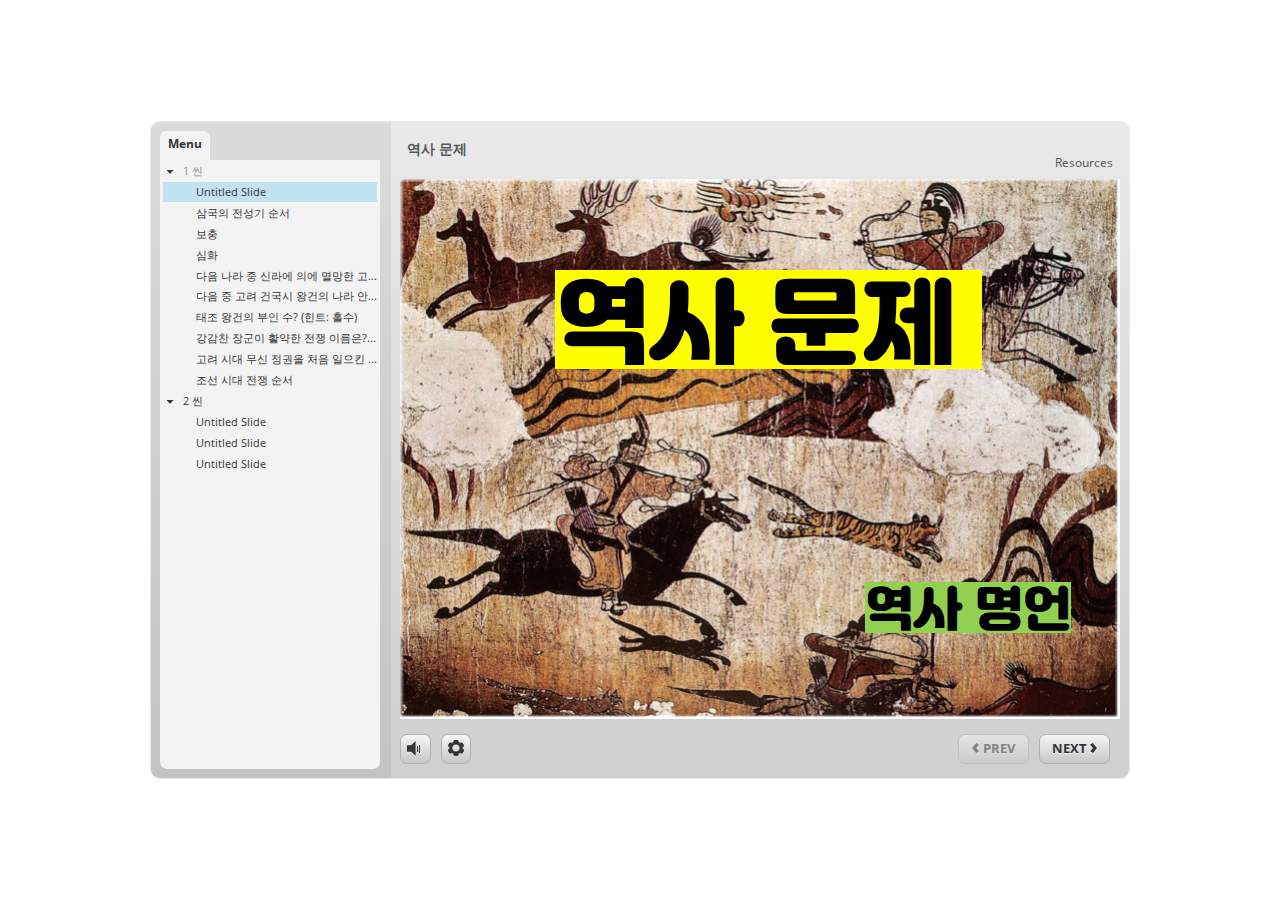
<file: index.html>
﻿<!doctype html>
<html lang="en-US">
<head>
  <meta charset="utf-8">
  <!-- Created using Storyline 3 - http://www.articulate.com  -->
  <!-- version: 3.20.30234.0 -->
  <title>&#50669;&#49324; &#47928;&#51228;</title>
  <meta http-equiv="x-ua-compatible" content="IE=edge"/>
  <meta name="viewport" content="width=device-width,initial-scale=1,user-scalable=no,shrink-to-fit=no,minimal-ui"/>
  <meta name="apple-mobile-web-app-capable" content="yes"/>
  <style>
    html, body { height: 100%; padding: 0; margin: 0 }
    #app { height: 100%; width: 100%; }
  </style>

  <script>
    window.DS = {};
    window.globals = {
      DATA_PATH_BASE: '',
      HAS_FRAME: true,
      HAS_SLIDE: true,

      lmsPresent: false,
      tinCanPresent: false,
      cmi5Present: false,
      aoSupport: false,
      scale: 'noscale',
      captureRc: false,
      browserSize: 'optimal',
      bgColor: '#FFFFFF',
      features: '',
      themeName: 'classic',
      preloaderColor: '#FFFFFF',
      suppressAnalytics: false,
      productChannel: 'perpetual',
      publishSource: 'storyline',
      aid: '',
      cid: 'c5646fb9-6670-4f74-befe-88870468a216',
      playerVersion: '3.20.30234.0',
      publishTimestamp: '2024-10-12T06:05:43.0667547Z',
      maxIosVideoElements: 10,
      connectionSettings: { },

      
      parseParams: function(qs) {
        if (window.globals.parsedParams != null) {
          return window.globals.parsedParams;
        }
        qs = (qs || window.location.search.substr(1)).split('+').join(' ');
        var params = {},
            tokens,
            re = /[?&]?([^=]+)=([^&]*)/g;

        while (tokens = re.exec(qs)) {
          params[decodeURIComponent(tokens[1]).trim()] =
            decodeURIComponent(tokens[2]).trim();
        }
        window.globals.parsedParams = params;
        return params;
      }

    };
  </script>
  <script>
    var isIe11 = ('ActiveXObject' in window || window.MSBlobBuilder != null)
      && window.msCrypto != null && !window.ActiveXObject;
    if (isIe11) {
      window.globals.unsupportedBrowser = true;
      document.write(atob('[base64]'));
    }
  </script>
  
  <script>window.THREE = { };</script>
  
</head>
<body style="background: #FFFFFF" class="cs-HTML theme-classic">
  <!-- 360 -->
  <script>!function(){var e,i=/iPhone/i,o=/iPod/i,n=/iPad/i,t=/\biOS-universal(?:.+)Mac\b/i,r=/\bAndroid(?:.+)Mobile\b/i,a=/Android/i,d=/(?:SD4930UR|\bSilk(?:.+)Mobile\b)/i,p=/Silk/i,l=/Windows Phone/i,u=/\bWindows(?:.+)ARM\b/i,b=/BlackBerry/i,s=/BB10/i,c=/Opera Mini/i,f=/\b(CriOS|Chrome)(?:.+)Mobile/i,h=/Mobile(?:.+)Firefox\b/i,v=function(e){return void 0!==e&&"MacIntel"===e.platform&&"number"==typeof e.maxTouchPoints&&e.maxTouchPoints>1&&"undefined"==typeof MSStream};e=function(e){var m={userAgent:"",platform:"",maxTouchPoints:0};e||"undefined"==typeof navigator?"string"==typeof e?m.userAgent=e:e&&e.userAgent&&(m={userAgent:e.userAgent,platform:e.platform,maxTouchPoints:e.maxTouchPoints||0}):m={userAgent:navigator.userAgent,platform:navigator.platform,maxTouchPoints:navigator.maxTouchPoints||0};var g=m.userAgent,y=g.split("[FBAN");void 0!==y[1]&&(g=y[0]),void 0!==(y=g.split("Twitter"))[1]&&(g=y[0]);var A=function(e){return function(i){return i.test(e)}}(g),w={apple:{phone:A(i)&&!A(l),ipod:A(o),tablet:!A(i)&&(A(n)||v(m))&&!A(l),universal:A(t),device:(A(i)||A(o)||A(n)||A(t)||v(m))&&!A(l)},amazon:{phone:A(d),tablet:!A(d)&&A(p),device:A(d)||A(p)},android:{phone:!A(l)&&A(d)||!A(l)&&A(r),tablet:!A(l)&&!A(d)&&!A(r)&&(A(p)||A(a)),device:!A(l)&&(A(d)||A(p)||A(r)||A(a))||A(/\bokhttp\b/i)},windows:{phone:A(l),tablet:A(u),device:A(l)||A(u)},other:{blackberry:A(b),blackberry10:A(s),opera:A(c),firefox:A(h),chrome:A(f),device:A(b)||A(s)||A(c)||A(h)||A(f)},any:!1,phone:!1,tablet:!1};return w.any=w.apple.device||w.android.device||w.windows.device||w.other.device,w.phone=w.apple.phone||w.android.phone||w.windows.phone,w.tablet=w.apple.tablet||w.android.tablet||w.windows.tablet,w}(),"object"==typeof exports&&"undefined"!=typeof module?module.exports=e:"function"==typeof define&&define.amd?define((function(){return e})):this.isMobile=e}();
    window.isMobile.apple.tablet = window.isMobile.apple.tablet ||
      (navigator.platform === 'MacIntel' && navigator.maxTouchPoints > 1);
    window.isMobile.apple.device = window.isMobile.apple.device || window.isMobile.apple.tablet;
    window.isMobile.tablet = window.isMobile.tablet || window.isMobile.apple.tablet;
    window.isMobile.any = window.isMobile.any || window.isMobile.apple.tablet;
  </script>

  <div id="focus-sink" tabindex="-1"></div>

  <div id="preso"></div>
  <script>
    (function() {

      var classTypes = [ 'desktop', 'mobile', 'phone', 'tablet' ];

      var addDeviceClasses = function(prefix, testObj) {
        var curr, i;
        for (i = 0; i < classTypes.length; i++) {
          curr = classTypes[i];
          if (testObj[curr]) {
            document.body.classList.add(prefix + curr);
          }
        }
      };

      var params = window.globals.parseParams(),
          isDevicePreview = params.devicepreview === '1',
          isPhoneOverride = params.deviceType === 'phone' || (isDevicePreview && params.phone == '1'),
          isTabletOverride = (params.deviceType === 'tablet' || isDevicePreview) && !isPhoneOverride,
          isMobileOverride = isPhoneOverride || isTabletOverride;

      var deviceView = {
        desktop: !window.isMobile.any && !isMobileOverride,
        mobile: window.isMobile.any || isMobileOverride,
        phone: isPhoneOverride || (window.isMobile.phone && !isTabletOverride),
        tablet: isTabletOverride || window.isMobile.tablet
      };

      window.globals.deviceView = deviceView;
      window.isMobile.desktop = !window.isMobile.any;
      window.isMobile.mobile = window.isMobile.any;

      addDeviceClasses('view-', deviceView);

    })();
  </script>
  
  <script src='story_content/user.js' type=text/javascript></script>
  <div class="slide-loader"></div>

  <script>
    if (window.globals.deviceView.isMobile) { var doc = document, loader = doc.body.querySelector('.slide-loader'); [ 1, 2, 3 ].forEach(function(n) { var d = doc.createElement('div'); d.style.backgroundColor = window.globals.preloaderColor; d.classList.add('mobile-loader-dot'); d.classList.add('dot' + n); loader.appendChild(d); }); }
  </script>

  <div class="mobile-load-title-overlay" style="display: none">
    <div class="mobile-load-title">&#50669;&#49324; &#47928;&#51228;</div>
  </div>

  <div class="mobile-chrome-warning"></div>

  
<style>
  .warn-connection-dialog {
    display: none;
    background: transparent;
    pointer-events: none;
    position: fixed;
    left: 0;
    top: 0;
    width: 100%;
    height: 100%;
    z-index: 999;
  }

  .warn-connection-content {
    border-radius: 4px;
    background: white;
    border: 1px solid #E7E7E7;
    color: #333333;
    box-shadow: 0 2px 4px rgba(0, 0, 0, 0.25);
    transition: all 150ms ease-out;
    position: absolute;
    white-space: nowrap;
  }

  .view-phone.is-landscape .warn-connection-content {
    left: 23px;
    bottom: 23px;
  }

  .view-tablet.is-landscape .warn-connection-content {
    left: 50%;
    top: 20px;
    transform: translateX(-50%);
  }

  .is-portrait .warn-connection-content {
    transform: translate(-50%, calc(-100% - 15px));
  }

  .warn-connection-content p {
    display: inline-block;
    margin: 0 8px 0 0;
    line-height: 33px;
    font-size: 11px;
  }

  .warn-connection-content svg {
    position: relative;
    vertical-align: middle;
    margin: 0 2px 2px 8px;
  }

  .view-desktop .warn-connection-content {
    left: 1.5em;
    bottom: 1.5em;
  }

  .view-desktop .warn-connection-content p {
    font-size: 1.1em;
  }

  .is-offline .warn-connection-dialog {
    display: block;
  }

  .is-offline .cs-panel * {
    pointer-events: none !important;
  }

  .is-offline .cs-panel {
    pointer-events: all !important;
  }

  .is-offline #nav-controls * {
    pointer-events: none !important;
  }

  .is-offline #nav-controls {
    pointer-events: all !important;
  }
</style>

<div class="warn-connection-dialog">
  <div class="warn-connection-content">
    <svg width="17" height="15" viewBox="0 0 17 15" xmlns="http://www.w3.org/2000/svg">
      <path fill="#8F0000" stroke="white" d="M16.07,12.98 L15.88,12.23 L9.51,1.21 C8.97,0.26,7.6,0.26,7.06,1.21 L0.69,12.23 C0.15,13.16,0.81,14.36,1.91,14.36 H14.65 C15.47,14.36,16.05,13.7,16.07,12.98 Z"/>
      <path fill="white" stroke="white" d="M8.58,5.5 C8.35,5.28,8.5,5.35,8.21,5.32 C8.09,5.35,7.97,5.49,7.96,5.67 C7.97,5.79,7.98,5.92,7.98,6.04 L7.98,6.04 C7.99,6.17,8,6.31,8.01,6.43 L8.01,6.44 C8.03,6.92,8.06,7.41,8.09,7.9 L8.09,7.9 C8.12,8.39,8.14,8.88,8.17,9.37 C8.17,9.39,8.18,9.42,8.2,9.44 C8.23,9.46,8.25,9.47,8.28,9.47 C8.31,9.47,8.34,9.46,8.35,9.44 C8.37,9.43,8.38,9.4,8.39,9.35 L8.39,9.34 C8.39,9.24,8.4,9.15,8.4,9.05 L8.4,9.05 C8.41,8.96,8.41,8.86,8.42,8.75 C8.43,8.44,8.45,8.12,8.47,7.81 L8.47,7.81 C8.49,7.49,8.51,7.18,8.53,6.87 C8.55,6.46,8.56,6.05,8.59,5.64 L8.6,5.62 C8.6,5.57,8.59,5.53,8.58,5.5 L8.21,5.32 Z"/>
      <circle fill="white" stroke="white" cx="8.3" cy="11.35" r="0.3"/>
    </svg>
    <p>You are offline. Trying to reconnect...</p>
  </div>
</div>

<script>
  (function() {
    window.DS.connection = {
      warningShown: false,
      assets: {},
      loadingAssetGroup: false,
      retryDelay: 500
    };

    // @TODO this is POC code and can be cleaned up a bit more if we move forward
    // with the feature



    // The `window.globals.features` variable must be set in `webpack.dev.config` when testing locally - it is not enough
    // to have it in the data - but it must be set there as well.
    var useConnectionMessages = window.AbortController != null &&
      window.location.protocol != 'file:' &&
      window.globals.features.indexOf('ConnectionMessages') != -1;

    window.DS.connection.useConnectionMessages = useConnectionMessages

    var assetCount = 0;
    var checkLoadedId;
    var connectionSettings = window.globals.connectionSettings;

    if (useConnectionMessages && connectionSettings != null) {
      var contentEl = document.querySelector('.warn-connection-content');
      var messageEl = contentEl.querySelector('p')

      if (connectionSettings.useDarkTheme) {
        contentEl.style.borderColor = '#BABBBA';
        contentEl.style.backgroundColor = '#282828';
        contentEl.style.color = '#FFFFFF';
      }

      if (connectionSettings.message != null) {
        messageEl.textContent = window.decodeURIComponent(connectionSettings.message);
      }
    }

    function checkAssetsReady() {
      for (var i in DS.connection.assets) {
        if (!DS.connection.assets[i].success) {
          return false;
        }
      }
      return true;
    }

    function stopAssetGroup() {
      if (!useConnectionMessages) { return; }

      assetCount = 0;

      DS.connection.oldAssetGroup = DS.connection.assets;
      DS.connection.assets = {};
      DS.connection.loadingAssetGroup = false;
      clearInterval(checkLoadedId);
    }

    function startAssetGroup() {
      if (!useConnectionMessages) { return; }
      var ticks = 0;
      clearInterval(checkLoadedId);
      checkLoadedId = setInterval(function() {
        var loaded = 0;
        if (assetCount === 0 && loaded === 0) {
          clearInterval(checkLoadedId);
          return;
        }

        for (var i in DS.connection.assets) {
          if (DS.connection.assets[i].success) {
            loaded++;
          }
        }

        if (assetCount === loaded && checkAssetsReady()) {
          for (var i in DS.connection.assets) {
            if (DS.connection.assets[i].action) {
              DS.connection.assets[i].action();
            }
          }
          hideWarning();
          stopAssetGroup();
        }
      }, 100)
    }

    function requiredAsset(url, action, retry, type) {
      if (!useConnectionMessages) { return; }
      if (DS.connection.assets[url]) { return; }

      DS.connection.assets[url] = {
        success: false, action: action, retry: retry, type: type
      };
      assetCount = Object.keys(DS.connection.assets).length;
      if (!DS.connection.loadingAssetGroup) {
        startAssetGroup();
      }
      DS.connection.loadingAssetGroup = true;
    }

    function assetLoaded(url) {
      if (!useConnectionMessages) { return; }
      if (DS.connection.assets[url]) {
        DS.connection.assets[url].success = true;
      }
    }

    function assetFailed(url) {
      if (!useConnectionMessages) { return; }
      if (!DS.connection.assets[url]) {
        if (/\.js$/.test(url)) {
          setTimeout(function() {
            if (DS.connection.lastSlideLoaded != null) {
              DS.connection.lastSlideLoaded();
            }
          }, DS.connection.retryDelay);
        }
        return;
      }
      if (!DS.connection.warningShown) { showWarning(); }
      if (DS.connection.assets[url].retry) {
        setTimeout(function() {
          if (!DS.connection.assets[url].success) {
            DS.connection.assets[url].retry()
          }
        }, DS.connection.retryDelay);
      }
    }

    function hideWarning() {
      document.body.classList.remove('is-offline');
      DS.connection.warningShown = false;
    }
    DS.connection.hideWarning = hideWarning

    function showWarning(btn) {
      document.body.classList.add('is-offline')
      DS.connection.warningShown = true;
      updateWarningPosition();
    }

    function updateWarningPosition() {
      if (!DS.connection.warningShown) {
        return;
      }

      var isPortrait = document.body.classList.contains('is-portrait');
      var warningEl = document.querySelector('.warn-connection-content');

      if (isPortrait) {
        var slide = document.querySelector('.primary-slide');
        var slideRect = slide.getBoundingClientRect();

        warningEl.style.top = `${slideRect.top}px`
        warningEl.style.left = `${slideRect.left + slideRect.width / 2}px`
      } else {
        warningEl.style.top = null;
        warningEl.style.left = null;
      }

      window.requestAnimationFrame(updateWarningPosition);
    }

    // these will all be noops if the feature flag isn't set in
    // the data and `window.globals.features`
    DS.connection.requiredAsset = requiredAsset;
    DS.connection.assetLoaded = assetLoaded;
    DS.connection.assetFailed = assetFailed;
    DS.connection.stopAssetGroup = stopAssetGroup;
    DS.connection.startAssetGroup = startAssetGroup;
  })();
</script>


  <script>
    
    if (window.autoSpider && window.vInterfaceObject) {
      document.querySelector('.mobile-load-title-overlay').style.display = 'none';
    }
  </script>

  

  <link rel="stylesheet" href="html5/data/css/output.min.css" data-noprefix/>
</body>
<script src="html5/lib/scripts/bootstrapper.min.js"></script>
</html>
</file>
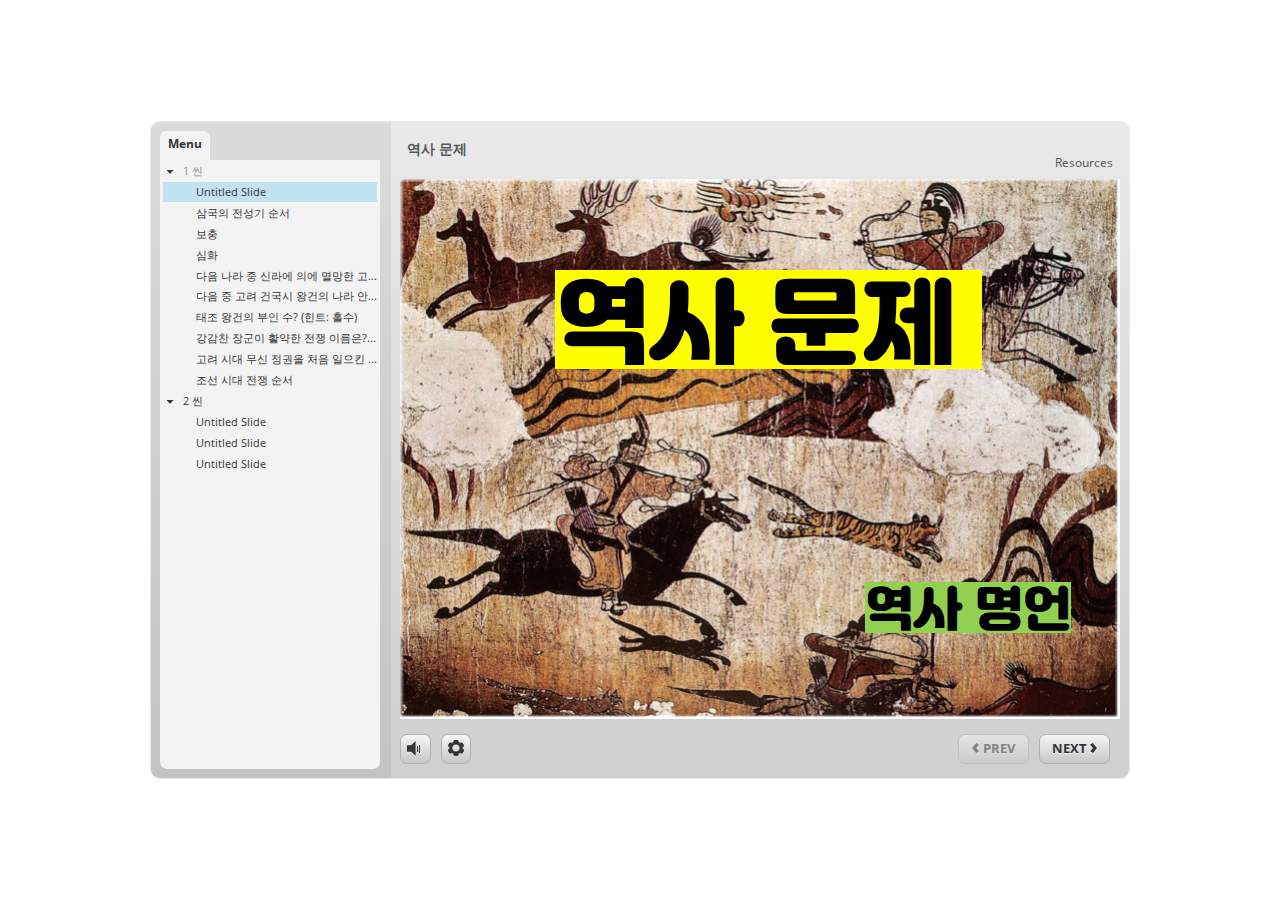
<file: story.html>
﻿<!doctype html>
<html lang="en-US">
<head>
  <meta charset="utf-8">
  <!-- Created using Storyline 3 - http://www.articulate.com  -->
  <!-- version: 3.20.30234.0 -->
  <title>&#50669;&#49324; &#47928;&#51228;</title>
  <meta http-equiv="x-ua-compatible" content="IE=edge"/>
  <meta name="viewport" content="width=device-width,initial-scale=1,user-scalable=no,shrink-to-fit=no,minimal-ui"/>
  <meta name="apple-mobile-web-app-capable" content="yes"/>
  <style>
    html, body { height: 100%; padding: 0; margin: 0 }
    #app { height: 100%; width: 100%; }
  </style>

  <script>
    window.DS = {};
    window.globals = {
      DATA_PATH_BASE: '',
      HAS_FRAME: true,
      HAS_SLIDE: true,

      lmsPresent: false,
      tinCanPresent: false,
      cmi5Present: false,
      aoSupport: false,
      scale: 'noscale',
      captureRc: false,
      browserSize: 'optimal',
      bgColor: '#FFFFFF',
      features: '',
      themeName: 'classic',
      preloaderColor: '#FFFFFF',
      suppressAnalytics: false,
      productChannel: 'perpetual',
      publishSource: 'storyline',
      aid: '',
      cid: 'c5646fb9-6670-4f74-befe-88870468a216',
      playerVersion: '3.20.30234.0',
      publishTimestamp: '2024-10-12T07:34:57.5734945Z',
      maxIosVideoElements: 10,
      connectionSettings: { },

      
      parseParams: function(qs) {
        if (window.globals.parsedParams != null) {
          return window.globals.parsedParams;
        }
        qs = (qs || window.location.search.substr(1)).split('+').join(' ');
        var params = {},
            tokens,
            re = /[?&]?([^=]+)=([^&]*)/g;

        while (tokens = re.exec(qs)) {
          params[decodeURIComponent(tokens[1]).trim()] =
            decodeURIComponent(tokens[2]).trim();
        }
        window.globals.parsedParams = params;
        return params;
      }

    };
  </script>
  <script>
    var isIe11 = ('ActiveXObject' in window || window.MSBlobBuilder != null)
      && window.msCrypto != null && !window.ActiveXObject;
    if (isIe11) {
      window.globals.unsupportedBrowser = true;
      document.write(atob('[base64]'));
    }
  </script>
  
  <script>window.THREE = { };</script>
  
</head>
<body style="background: #FFFFFF" class="cs-HTML theme-classic">
  <!-- 360 -->
  <script>!function(){var e,i=/iPhone/i,o=/iPod/i,n=/iPad/i,t=/\biOS-universal(?:.+)Mac\b/i,r=/\bAndroid(?:.+)Mobile\b/i,a=/Android/i,d=/(?:SD4930UR|\bSilk(?:.+)Mobile\b)/i,p=/Silk/i,l=/Windows Phone/i,u=/\bWindows(?:.+)ARM\b/i,b=/BlackBerry/i,s=/BB10/i,c=/Opera Mini/i,f=/\b(CriOS|Chrome)(?:.+)Mobile/i,h=/Mobile(?:.+)Firefox\b/i,v=function(e){return void 0!==e&&"MacIntel"===e.platform&&"number"==typeof e.maxTouchPoints&&e.maxTouchPoints>1&&"undefined"==typeof MSStream};e=function(e){var m={userAgent:"",platform:"",maxTouchPoints:0};e||"undefined"==typeof navigator?"string"==typeof e?m.userAgent=e:e&&e.userAgent&&(m={userAgent:e.userAgent,platform:e.platform,maxTouchPoints:e.maxTouchPoints||0}):m={userAgent:navigator.userAgent,platform:navigator.platform,maxTouchPoints:navigator.maxTouchPoints||0};var g=m.userAgent,y=g.split("[FBAN");void 0!==y[1]&&(g=y[0]),void 0!==(y=g.split("Twitter"))[1]&&(g=y[0]);var A=function(e){return function(i){return i.test(e)}}(g),w={apple:{phone:A(i)&&!A(l),ipod:A(o),tablet:!A(i)&&(A(n)||v(m))&&!A(l),universal:A(t),device:(A(i)||A(o)||A(n)||A(t)||v(m))&&!A(l)},amazon:{phone:A(d),tablet:!A(d)&&A(p),device:A(d)||A(p)},android:{phone:!A(l)&&A(d)||!A(l)&&A(r),tablet:!A(l)&&!A(d)&&!A(r)&&(A(p)||A(a)),device:!A(l)&&(A(d)||A(p)||A(r)||A(a))||A(/\bokhttp\b/i)},windows:{phone:A(l),tablet:A(u),device:A(l)||A(u)},other:{blackberry:A(b),blackberry10:A(s),opera:A(c),firefox:A(h),chrome:A(f),device:A(b)||A(s)||A(c)||A(h)||A(f)},any:!1,phone:!1,tablet:!1};return w.any=w.apple.device||w.android.device||w.windows.device||w.other.device,w.phone=w.apple.phone||w.android.phone||w.windows.phone,w.tablet=w.apple.tablet||w.android.tablet||w.windows.tablet,w}(),"object"==typeof exports&&"undefined"!=typeof module?module.exports=e:"function"==typeof define&&define.amd?define((function(){return e})):this.isMobile=e}();
    window.isMobile.apple.tablet = window.isMobile.apple.tablet ||
      (navigator.platform === 'MacIntel' && navigator.maxTouchPoints > 1);
    window.isMobile.apple.device = window.isMobile.apple.device || window.isMobile.apple.tablet;
    window.isMobile.tablet = window.isMobile.tablet || window.isMobile.apple.tablet;
    window.isMobile.any = window.isMobile.any || window.isMobile.apple.tablet;
  </script>

  <div id="focus-sink" tabindex="-1"></div>

  <div id="preso"></div>
  <script>
    (function() {

      var classTypes = [ 'desktop', 'mobile', 'phone', 'tablet' ];

      var addDeviceClasses = function(prefix, testObj) {
        var curr, i;
        for (i = 0; i < classTypes.length; i++) {
          curr = classTypes[i];
          if (testObj[curr]) {
            document.body.classList.add(prefix + curr);
          }
        }
      };

      var params = window.globals.parseParams(),
          isDevicePreview = params.devicepreview === '1',
          isPhoneOverride = params.deviceType === 'phone' || (isDevicePreview && params.phone == '1'),
          isTabletOverride = (params.deviceType === 'tablet' || isDevicePreview) && !isPhoneOverride,
          isMobileOverride = isPhoneOverride || isTabletOverride;

      var deviceView = {
        desktop: !window.isMobile.any && !isMobileOverride,
        mobile: window.isMobile.any || isMobileOverride,
        phone: isPhoneOverride || (window.isMobile.phone && !isTabletOverride),
        tablet: isTabletOverride || window.isMobile.tablet
      };

      window.globals.deviceView = deviceView;
      window.isMobile.desktop = !window.isMobile.any;
      window.isMobile.mobile = window.isMobile.any;

      addDeviceClasses('view-', deviceView);

    })();
  </script>
  
  <script src='story_content/user.js' type=text/javascript></script>
  <div class="slide-loader"></div>

  <script>
    if (window.globals.deviceView.isMobile) { var doc = document, loader = doc.body.querySelector('.slide-loader'); [ 1, 2, 3 ].forEach(function(n) { var d = doc.createElement('div'); d.style.backgroundColor = window.globals.preloaderColor; d.classList.add('mobile-loader-dot'); d.classList.add('dot' + n); loader.appendChild(d); }); }
  </script>

  <div class="mobile-load-title-overlay" style="display: none">
    <div class="mobile-load-title">&#50669;&#49324; &#47928;&#51228;</div>
  </div>

  <div class="mobile-chrome-warning"></div>

  
<style>
  .warn-connection-dialog {
    display: none;
    background: transparent;
    pointer-events: none;
    position: fixed;
    left: 0;
    top: 0;
    width: 100%;
    height: 100%;
    z-index: 999;
  }

  .warn-connection-content {
    border-radius: 4px;
    background: white;
    border: 1px solid #E7E7E7;
    color: #333333;
    box-shadow: 0 2px 4px rgba(0, 0, 0, 0.25);
    transition: all 150ms ease-out;
    position: absolute;
    white-space: nowrap;
  }

  .view-phone.is-landscape .warn-connection-content {
    left: 23px;
    bottom: 23px;
  }

  .view-tablet.is-landscape .warn-connection-content {
    left: 50%;
    top: 20px;
    transform: translateX(-50%);
  }

  .is-portrait .warn-connection-content {
    transform: translate(-50%, calc(-100% - 15px));
  }

  .warn-connection-content p {
    display: inline-block;
    margin: 0 8px 0 0;
    line-height: 33px;
    font-size: 11px;
  }

  .warn-connection-content svg {
    position: relative;
    vertical-align: middle;
    margin: 0 2px 2px 8px;
  }

  .view-desktop .warn-connection-content {
    left: 1.5em;
    bottom: 1.5em;
  }

  .view-desktop .warn-connection-content p {
    font-size: 1.1em;
  }

  .is-offline .warn-connection-dialog {
    display: block;
  }

  .is-offline .cs-panel * {
    pointer-events: none !important;
  }

  .is-offline .cs-panel {
    pointer-events: all !important;
  }

  .is-offline #nav-controls * {
    pointer-events: none !important;
  }

  .is-offline #nav-controls {
    pointer-events: all !important;
  }
</style>

<div class="warn-connection-dialog">
  <div class="warn-connection-content">
    <svg width="17" height="15" viewBox="0 0 17 15" xmlns="http://www.w3.org/2000/svg">
      <path fill="#8F0000" stroke="white" d="M16.07,12.98 L15.88,12.23 L9.51,1.21 C8.97,0.26,7.6,0.26,7.06,1.21 L0.69,12.23 C0.15,13.16,0.81,14.36,1.91,14.36 H14.65 C15.47,14.36,16.05,13.7,16.07,12.98 Z"/>
      <path fill="white" stroke="white" d="M8.58,5.5 C8.35,5.28,8.5,5.35,8.21,5.32 C8.09,5.35,7.97,5.49,7.96,5.67 C7.97,5.79,7.98,5.92,7.98,6.04 L7.98,6.04 C7.99,6.17,8,6.31,8.01,6.43 L8.01,6.44 C8.03,6.92,8.06,7.41,8.09,7.9 L8.09,7.9 C8.12,8.39,8.14,8.88,8.17,9.37 C8.17,9.39,8.18,9.42,8.2,9.44 C8.23,9.46,8.25,9.47,8.28,9.47 C8.31,9.47,8.34,9.46,8.35,9.44 C8.37,9.43,8.38,9.4,8.39,9.35 L8.39,9.34 C8.39,9.24,8.4,9.15,8.4,9.05 L8.4,9.05 C8.41,8.96,8.41,8.86,8.42,8.75 C8.43,8.44,8.45,8.12,8.47,7.81 L8.47,7.81 C8.49,7.49,8.51,7.18,8.53,6.87 C8.55,6.46,8.56,6.05,8.59,5.64 L8.6,5.62 C8.6,5.57,8.59,5.53,8.58,5.5 L8.21,5.32 Z"/>
      <circle fill="white" stroke="white" cx="8.3" cy="11.35" r="0.3"/>
    </svg>
    <p>You are offline. Trying to reconnect...</p>
  </div>
</div>

<script>
  (function() {
    window.DS.connection = {
      warningShown: false,
      assets: {},
      loadingAssetGroup: false,
      retryDelay: 500
    };

    // @TODO this is POC code and can be cleaned up a bit more if we move forward
    // with the feature



    // The `window.globals.features` variable must be set in `webpack.dev.config` when testing locally - it is not enough
    // to have it in the data - but it must be set there as well.
    var useConnectionMessages = window.AbortController != null &&
      window.location.protocol != 'file:' &&
      window.globals.features.indexOf('ConnectionMessages') != -1;

    window.DS.connection.useConnectionMessages = useConnectionMessages

    var assetCount = 0;
    var checkLoadedId;
    var connectionSettings = window.globals.connectionSettings;

    if (useConnectionMessages && connectionSettings != null) {
      var contentEl = document.querySelector('.warn-connection-content');
      var messageEl = contentEl.querySelector('p')

      if (connectionSettings.useDarkTheme) {
        contentEl.style.borderColor = '#BABBBA';
        contentEl.style.backgroundColor = '#282828';
        contentEl.style.color = '#FFFFFF';
      }

      if (connectionSettings.message != null) {
        messageEl.textContent = window.decodeURIComponent(connectionSettings.message);
      }
    }

    function checkAssetsReady() {
      for (var i in DS.connection.assets) {
        if (!DS.connection.assets[i].success) {
          return false;
        }
      }
      return true;
    }

    function stopAssetGroup() {
      if (!useConnectionMessages) { return; }

      assetCount = 0;

      DS.connection.oldAssetGroup = DS.connection.assets;
      DS.connection.assets = {};
      DS.connection.loadingAssetGroup = false;
      clearInterval(checkLoadedId);
    }

    function startAssetGroup() {
      if (!useConnectionMessages) { return; }
      var ticks = 0;
      clearInterval(checkLoadedId);
      checkLoadedId = setInterval(function() {
        var loaded = 0;
        if (assetCount === 0 && loaded === 0) {
          clearInterval(checkLoadedId);
          return;
        }

        for (var i in DS.connection.assets) {
          if (DS.connection.assets[i].success) {
            loaded++;
          }
        }

        if (assetCount === loaded && checkAssetsReady()) {
          for (var i in DS.connection.assets) {
            if (DS.connection.assets[i].action) {
              DS.connection.assets[i].action();
            }
          }
          hideWarning();
          stopAssetGroup();
        }
      }, 100)
    }

    function requiredAsset(url, action, retry, type) {
      if (!useConnectionMessages) { return; }
      if (DS.connection.assets[url]) { return; }

      DS.connection.assets[url] = {
        success: false, action: action, retry: retry, type: type
      };
      assetCount = Object.keys(DS.connection.assets).length;
      if (!DS.connection.loadingAssetGroup) {
        startAssetGroup();
      }
      DS.connection.loadingAssetGroup = true;
    }

    function assetLoaded(url) {
      if (!useConnectionMessages) { return; }
      if (DS.connection.assets[url]) {
        DS.connection.assets[url].success = true;
      }
    }

    function assetFailed(url) {
      if (!useConnectionMessages) { return; }
      if (!DS.connection.assets[url]) {
        if (/\.js$/.test(url)) {
          setTimeout(function() {
            if (DS.connection.lastSlideLoaded != null) {
              DS.connection.lastSlideLoaded();
            }
          }, DS.connection.retryDelay);
        }
        return;
      }
      if (!DS.connection.warningShown) { showWarning(); }
      if (DS.connection.assets[url].retry) {
        setTimeout(function() {
          if (!DS.connection.assets[url].success) {
            DS.connection.assets[url].retry()
          }
        }, DS.connection.retryDelay);
      }
    }

    function hideWarning() {
      document.body.classList.remove('is-offline');
      DS.connection.warningShown = false;
    }
    DS.connection.hideWarning = hideWarning

    function showWarning(btn) {
      document.body.classList.add('is-offline')
      DS.connection.warningShown = true;
      updateWarningPosition();
    }

    function updateWarningPosition() {
      if (!DS.connection.warningShown) {
        return;
      }

      var isPortrait = document.body.classList.contains('is-portrait');
      var warningEl = document.querySelector('.warn-connection-content');

      if (isPortrait) {
        var slide = document.querySelector('.primary-slide');
        var slideRect = slide.getBoundingClientRect();

        warningEl.style.top = `${slideRect.top}px`
        warningEl.style.left = `${slideRect.left + slideRect.width / 2}px`
      } else {
        warningEl.style.top = null;
        warningEl.style.left = null;
      }

      window.requestAnimationFrame(updateWarningPosition);
    }

    // these will all be noops if the feature flag isn't set in
    // the data and `window.globals.features`
    DS.connection.requiredAsset = requiredAsset;
    DS.connection.assetLoaded = assetLoaded;
    DS.connection.assetFailed = assetFailed;
    DS.connection.stopAssetGroup = stopAssetGroup;
    DS.connection.startAssetGroup = startAssetGroup;
  })();
</script>


  <script>
    
    if (window.autoSpider && window.vInterfaceObject) {
      document.querySelector('.mobile-load-title-overlay').style.display = 'none';
    }
  </script>

  

  <link rel="stylesheet" href="html5/data/css/output.min.css" data-noprefix/>
</body>
<script src="html5/lib/scripts/bootstrapper.min.js"></script>
</html>
</file>
<file: html5/data/css/output.min.css>
@font-face {
  font-family: 'Open SansBold CharsBold699653C7';
  src: url('[data-uri]');
  font-style: normal;
  font-weight: normal;
}
@font-face {
  font-family: 'Open Sans Charset1_ 5wE99DD9A31';
  src: url('[data-uri]');
  font-style: normal;
  font-weight: normal;
}
@font-face {
  font-family: '여기어때 잘난체 Charset1_ 6YN41D59BF1D';
  src: url('[data-uri]');
  font-style: normal;
  font-weight: normal;
}
@font-face {
  font-family: 'Tahoma Charset1_ 6EbmXz1C76DE4E';
  src: url('[data-uri]');
  font-style: normal;
  font-weight: normal;
}
@font-face {
  font-family: '여기어때 잘난체 Charset0_v5Qf5B43A75F0';
  src: url('[data-uri]');
  font-style: normal;
  font-weight: normal;
}
@font-face {
  font-family: 'Open Sans Charset0_v9TY33EDE6F2';
  src: url('[data-uri]');
  font-style: normal;
  font-weight: normal;
}
@font-face {
  font-family: 'Open SansBold CharsBoldE47A47C6';
  src: url('[data-uri]');
  font-style: normal;
  font-weight: normal;
}
.cs-pxabnsnfns00001100101 .cs-infopanel  {
  box-shadow: 0 1px 0 rgba(184, 184, 184, 1);
  background: rgba(255, 255, 255, 1);
}
.cs-pxabnsnfns00001100101 .cs-infopanel .cs-link {
  color: rgba(124, 34, 128, 1);
}
.cs-pxabnsnfns00001100101 .cs-infopanel .cs-link:hover {
  color: rgba(0, 0, 238, 1);
}
.cs-pxabnsnfns00001100101 .cs-infopanel .cs-name {
  color: rgba(68, 68, 68, 1);
}
.cs-pxabnsnfns00001100101 .cs-infopanel .cs-title {
  color: rgba(153, 153, 153, 1);
}
.cs-pxabnsnfns00001100101 .cs-infopanelpopup  {
  box-shadow: 0 1px 0 rgba(184, 184, 184, 1);
  background: linear-gradient(180deg, rgba(233, 233, 233, 1) 0%, rgba(207, 207, 207, 1) 100%);
}
.cs-pxabnsnfns00001100101 .cs-infopanelpopup .cs-link {
  color: rgba(124, 34, 128, 1);
}
.cs-pxabnsnfns00001100101 .cs-infopanelpopup .cs-link:hover {
  color: rgba(0, 0, 238, 1);
}
.cs-pxabnsnfns00001100101 .cs-infopanelpopup .cs-name {
  color: rgba(68, 68, 68, 1);
}
.cs-pxabnsnfns00001100101 .cs-infopanelpopup .cs-bio {
  color: rgba(153, 153, 153, 1);
}
.cs-pxabnsnfns00001100101 .cs-timer  {
  color: rgba(85, 85, 85, 1);
}
.cs-pxabnsnfns00001100101 .cs-duration stop:first-child {
  stop-color: rgba(0, 215, 255, 1);
}
.cs-pxabnsnfns00001100101 .cs-duration stop:last-child {
  stop-color: rgba(0, 171, 255, 1);
}
.cs-pxabnsnfns00001100101 .cs-elapsed stop:first-child {
  stop-color: rgba(254, 227, 71, 1);
}
.cs-pxabnsnfns00001100101 .cs-elapsed stop:last-child {
  stop-color: rgba(252, 204, 42, 1);
}
.cs-pxabnsnfns00001100101 .cs-timer .cs-pie .cs-innerstroke {
  stroke: rgba(199, 199, 199, 1);
}
.cs-pxabnsnfns00001100101 .cs-timer .cs-pie .cs-innerborder {
  stroke: rgba(255, 255, 255, 1);
}
.cs-pxabnsnfns00001100101 .cs-window  {
  box-shadow: 0 8px 5px rgba(0, 0, 0, 0.2);
  border-color: rgba(234, 234, 234, 1);
  background: rgba(243, 243, 243, 1);
  color: rgba(85, 85, 85, 1);
}
.cs-pxabnsnfns00001100101 .cs-window .cs-diva {
  border-color: rgba(247, 247, 247, 1);
}
.cs-pxabnsnfns00001100101 .cs-window .cs-divb {
  border-color: rgba(211, 211, 211, 1);
}
.cs-pxabnsnfns00001100101 .cs-editor .cs-editor-slide {
  color: rgba(85, 85, 85, 1);
}
.cs-pxabnsnfns00001100101 .cs-editor .cs-editor-html {
  color: rgba(68, 68, 68, 1);
}
.cs-pxabnsnfns00001100101 .cs-editor .cs-editor-button {
  text-shadow: 0 1px 0 rgba(240, 240, 240, 1);
  color: rgba(53, 53, 53, 1);
  border-color: rgba(177, 177, 177, 1);
  background: linear-gradient(180deg, rgba(245, 245, 245, 1) 0%, rgba(199, 199, 199, 1) 100%);
}
.cs-pxabnsnfns00001100101 .cs-editor .cs-editor-button:hover {
  background: linear-gradient(180deg, rgba(242, 242, 242, 1) 0%, rgba(175, 175, 175, 1) 100%);
}
.cs-pxabnsnfns00001100101 .cs-editor .cs-editor-button:active {
  background: linear-gradient(180deg, rgba(199, 199, 199, 1) 0%, rgba(244, 244, 244, 1) 100%);
}
.cs-pxabnsnfns00001100101 .cs-listitem  {
  color: rgba(53, 53, 53, 1);
  border-color: rgba(223, 223, 223, 1);
}
.cs-pxabnsnfns00001100101 .cs-listitem.cs-viewed {
  color: rgba(144, 144, 144, 1);
}
.cs-pxabnsnfns00001100101 .cs-listitem.cs-selected {
  color: rgba(53, 53, 53, 1);
  background: rgba(192, 226, 241, 1);
}
.cs-pxabnsnfns00001100101 .cs-listitem.cs-selected:hover {
  background: rgba(192, 226, 241, 1);
}
.cs-pxabnsnfns00001100101 .cs-listitem.cs-selected.hover {
  background: rgba(192, 226, 241, 1);
}
.cs-pxabnsnfns00001100101 .cs-listitem.cs-selected:focus {
  background: rgba(192, 226, 241, 1);
}
.cs-pxabnsnfns00001100101 .cs-listitem .cs-icon-carrot {
  fill: rgba(53, 53, 53, 1);
}
.cs-pxabnsnfns00001100101 .cs-listitem .cs-icon-carrot .cs-shadow {
  fill: rgba(255, 255, 255, 1);
}
.cs-pxabnsnfns00001100101 .cs-listitem:hover {
  background: rgba(230, 230, 230, 1);
}
.cs-pxabnsnfns00001100101 .cs-listitem.hover {
  background: rgba(230, 230, 230, 1);
}
.cs-pxabnsnfns00001100101 .cs-listitem:focus {
  background: rgba(230, 230, 230, 1);
}
.cs-pxabnsnfns00001100101 .cs-glossary  {
  color: rgba(53, 53, 53, 1);
}
.cs-pxabnsnfns00001100101 .cs-glossary .cs-scrolling-panel {
  background: rgba(231, 231, 231, 1);
}
.cs-pxabnsnfns00001100101 .cs-glossary .cs-term.cs-selected .cs-choice-list-trigger {
  color: rgba(53, 53, 53, 1);
  background: rgba(192, 226, 241, 1);
}
.cs-pxabnsnfns00001100101 .cs-glossary .cs-term.cs-selected .cs-choice-list-trigger:focus {
  color: rgba(53, 53, 53, 1);
  background: rgba(192, 226, 241, 1);
}
.cs-pxabnsnfns00001100101 .cs-glossary .cs-term:hover .cs-choice-list-trigger {
  background: rgba(230, 230, 230, 1);
}
.cs-pxabnsnfns00001100101 .cs-glossary .cs-term.hover .cs-choice-list-trigger {
  background: rgba(230, 230, 230, 1);
}
.cs-pxabnsnfns00001100101 .cs-glossary .cs-term .cs-choice-list-trigger:focus {
  background: rgba(230, 230, 230, 1);
}
.cs-pxabnsnfns00001100101 .cs-glossary .cs-diva {
  border-color: rgba(226, 226, 226, 1);
}
.cs-pxabnsnfns00001100101 .cs-glossary .cs-divb {
  border-color: rgba(226, 226, 226, 1);
}
.cs-pxabnsnfns00001100101 .cs-glossary .cs-divc {
  border-color: rgba(250, 250, 250, 1);
}
.cs-pxabnsnfns00001100101 .cs-glossary .cs-heading {
  color: rgba(68, 68, 68, 1);
}
.cs-pxabnsnfns00001100101 .cs-resource .cs-separator {
  border-color: rgba(224, 224, 224, 1);
}
.cs-pxabnsnfns00001100101 .cs-outline  {
  color: rgba(68, 68, 68, 1);
}
.cs-pxabnsnfns00001100101 .cs-outline .cs-diva {
  border-color: rgba(198, 198, 198, 1);
}
.cs-pxabnsnfns00001100101 .cs-outline .cs-divb {
  border-color: rgba(249, 249, 249, 1);
}
.cs-pxabnsnfns00001100101 .cs-outline .cs-divc {
  border-color: rgba(225, 225, 225, 1);
}
.cs-pxabnsnfns00001100101 .cs-outline .cs-search-filter:hover {
  color: rgba(0, 0, 238, 1);
}
.cs-pxabnsnfns00001100101 .cs-outline .cs-search-filter.hover {
  color: rgba(0, 0, 238, 1);
}
.cs-pxabnsnfns00001100101 .cs-transcript  {
  color: rgba(68, 68, 68, 1);
}
.cs-pxabnsnfns00001100101 .cs-transcript .cs-div {
  border-color: rgba(225, 225, 225, 1);
}
.cs-pxabnsnfns00001100101 .cs-tabs:not(.topmenu-item) {
  color: rgba(85, 85, 85, 1);
}
.cs-pxabnsnfns00001100101 .cs-tabs .cs-inner-button:not(.topmenu-item) {
  text-shadow: 0 1px 0 rgba(240, 240, 240, 1);
}
.cs-pxabnsnfns00001100101 .cs-tabs:hover:not(.topmenu-item) {
  color: rgba(51, 51, 51, 1);
}
.cs-pxabnsnfns00001100101 .cs-tabs.cs-selected {
  background: rgba(243, 243, 243, 1);
  color: rgba(51, 51, 51, 1);
}
.cs-pxabnsnfns00001100101 .cs-seekcontrol  {
  background: linear-gradient(180deg, rgba(245, 245, 245, 1) 0%, rgba(199, 199, 199, 1) 100%);
  border-color: rgba(177, 177, 177, 1);
}
.cs-pxabnsnfns00001100101 .cs-seekcontrol .cs-button:hover .cs-icon {
  fill: rgba(85, 85, 85, 1);
}
.cs-pxabnsnfns00001100101 .cs-seekcontrol .cs-button.hover .cs-icon {
  fill: rgba(85, 85, 85, 1);
}
.cs-pxabnsnfns00001100101 .cs-seekcontrol .cs-button .cs-icon-shadow {
  fill: rgba(240, 240, 240, 1);
}
.cs-pxabnsnfns00001100101 .cs-seekcontrol .cs-button .cs-icon {
  fill: rgba(45, 45, 45, 1);
}
.cs-pxabnsnfns00001100101 .cs-seekcontrol .cs-seek .cs-fill {
  background: rgba(255, 255, 255, 1);
}
.cs-pxabnsnfns00001100101 .cs-seekcontrol .cs-seek {
  background: rgba(231, 231, 231, 1);
  border-color: rgba(184, 184, 184, 1);
}
.cs-pxabnsnfns00001100101 .cs-searchinput .cs-input {
  color: rgba(138, 138, 138, 1);
  border-color: rgba(173, 173, 173, 1);
  background: rgba(223, 223, 223, 1);
}
.cs-pxabnsnfns00001100101 .cs-searchinput .cs-input:focus {
  color: rgba(51, 51, 51, 1);
  background: rgba(250, 250, 250, 1);
}
.cs-pxabnsnfns00001100101 .cs-searchinput .cs-input:hover {
  box-shadow: inset 0 0 1px 0 rgba(107, 248, 255, 1);
}
.cs-pxabnsnfns00001100101 .cs-searchinput .cs-input.hover {
  box-shadow: inset 0 0 1px 0 rgba(107, 248, 255, 1);
}
.cs-pxabnsnfns00001100101 .cs-searchinput .cs-button .cs-icon {
  fill: rgba(138, 138, 138, 1);
}
.cs-pxabnsnfns00001100101 .cs-searchinput .cs-button:hover {
  fill: linear-gradient(180deg, rgba(245, 245, 245, 1) 0%, rgba(199, 199, 199, 1) 100%);
}
.cs-pxabnsnfns00001100101 .cs-searchinput .cs-button.hover {
  fill: linear-gradient(180deg, rgba(245, 245, 245, 1) 0%, rgba(199, 199, 199, 1) 100%);
}
.cs-pxabnsnfns00001100101 .cs-menu  {
  box-shadow: 0 1px 0 rgba(184, 184, 184, 1);
  background: rgba(243, 243, 243, 1);
}
.cs-pxabnsnfns00001100101 .cs-topmenu-item.active .cs-tab {
  background: rgba(243, 243, 243, 1);
}
.cs-pxabnsnfns00001100101 .cs-logo  {
  box-shadow: 0 1px 0 rgba(184, 184, 184, 1);
  background: rgba(255, 255, 255, 1);
}
.cs-pxabnsnfns00001100101 .cs-checkbox  {
  color: rgba(68, 68, 68, 1);
}
.cs-pxabnsnfns00001100101 .cs-checkbox:hover {
  border-color: rgba(107, 248, 255, 1);
}
.cs-pxabnsnfns00001100101 .cs-checkbox.hover {
  border-color: rgba(107, 248, 255, 1);
}
.cs-pxabnsnfns00001100101 .cs-checkbox .cs-box {
  color: rgba(255, 255, 255, 1);
  border-color: rgba(184, 184, 184, 1);
}
.cs-pxabnsnfns00001100101 .cs-checkbox .cs-box:checked::after {
  color: rgba(51, 204, 0, 1);
}
.cs-pxabnsnfns00001100101 .cs-checkbox .cs-box.checked.after {
  color: rgba(51, 204, 0, 1);
}
.cs-pxabnsnfns00001100101 .cs-button  {
  text-shadow: 0 1px 0 rgba(240, 240, 240, 1);
  color: rgba(53, 53, 53, 1);
  border-color: rgba(177, 177, 177, 1);
  background: linear-gradient(180deg, rgba(245, 245, 245, 1) 0%, rgba(199, 199, 199, 1) 100%);
  box-shadow: 0 1px 0 rgba(207, 207, 207, 1);
}
.cs-pxabnsnfns00001100101 .cs-button .cs-icon {
  fill: rgba(53, 53, 53, 1);
}
.cs-pxabnsnfns00001100101 .cs-button .cs-icon-shadow {
  fill: rgba(240, 240, 240, 1);
}
.cs-pxabnsnfns00001100101 .cs-button:hover {
  background: linear-gradient(180deg, rgba(242, 242, 242, 1) 0%, rgba(175, 175, 175, 1) 100%);
}
.cs-pxabnsnfns00001100101 .cs-button.hover {
  background: linear-gradient(180deg, rgba(242, 242, 242, 1) 0%, rgba(175, 175, 175, 1) 100%);
}
.cs-pxabnsnfns00001100101 .cs-button:active {
  background: linear-gradient(180deg, rgba(199, 199, 199, 1) 0%, rgba(244, 244, 244, 1) 100%);
}
.cs-pxabnsnfns00001100101 .cs-button.cs-disabled:hover {
  background: linear-gradient(180deg, rgba(245, 245, 245, 1) 0%, rgba(199, 199, 199, 1) 100%);
}
.cs-pxabnsnfns00001100101 .cs-button.cs-disabled.hover {
  background: linear-gradient(180deg, rgba(245, 245, 245, 1) 0%, rgba(199, 199, 199, 1) 100%);
}
.cs-pxabnsnfns00001100101 .cs-button.cs-disabled:active {
  background: linear-gradient(180deg, rgba(245, 245, 245, 1) 0%, rgba(199, 199, 199, 1) 100%);
}
.cs-pxabnsnfns00001100101 .cs-button.cs-volume:hover {
  background: linear-gradient(180deg, rgba(245, 245, 245, 1) 0%, rgba(199, 199, 199, 1) 100%);
}
.cs-pxabnsnfns00001100101 .cs-button.cs-volume.hover {
  background: linear-gradient(180deg, rgba(245, 245, 245, 1) 0%, rgba(199, 199, 199, 1) 100%);
}
.cs-pxabnsnfns00001100101 .cs-button.cs-volume:active {
  background: linear-gradient(180deg, rgba(245, 245, 245, 1) 0%, rgba(199, 199, 199, 1) 100%);
}
.cs-pxabnsnfns00001100101.cs-base  {
  color: rgba(85, 85, 85, 1);
  border-color: rgba(233, 233, 233, 1);
  background: linear-gradient(180deg, rgba(233, 233, 233, 1) 0%, rgba(207, 207, 207, 1) 100%);
}
.cs-pxabnsnfns00001100101.cs-base .cs-separator .cs-diva {
  background: rgba(211, 211, 211, 1);
}
.cs-pxabnsnfns00001100101.cs-base .cs-separator .cs-divb {
  background: rgba(247, 247, 247, 1);
}
.cs-pxabnsnfns00001100101.cs-base .cs-topmenu-item.active .cs-tab {
  border-color: rgba(211, 211, 211, 1);
}
.cs-pxabnsnfns00001100101.cs-base .cs-topmenu-item.active .cs-panel {
  border-color: rgba(211, 211, 211, 1);
}
.cs-pxabnsnfns00001100101.cs-base .cs-left {
  background: linear-gradient(180deg, rgba(219, 219, 219, 1) 0%, rgba(195, 195, 195, 1) 100%);
}
.cs-pxabnsnfns00001100101.cs-base .cs-area-primary .cs-slide-container {
  background: linear-gradient(180deg, rgba(233, 233, 233, 1) 0%, rgba(207, 207, 207, 1) 100%);
}
.cs-pxabnsnfns00001100101 .cs-volume::-moz-range-thumb {
  border-color: rgba(165, 165, 165, 1);
  box-shadow: inset 0 0 1px 0 rgba(212, 212, 212, 1);
  background: rgba(200, 200, 200, 1);
}
.cs-pxabnsnfns00001100101 .cs-volume::-ms-thumb {
  border-color: rgba(165, 165, 165, 1);
  box-shadow: inset 0 0 1px 0 rgba(212, 212, 212, 1);
  background: rgba(200, 200, 200, 1);
}
.cs-pxabnsnfns00001100101 .cs-volume::-webkit-slider-thumb {
  border-color: rgba(165, 165, 165, 1);
  box-shadow: inset 0 0 1px 0 rgba(212, 212, 212, 1);
  background: rgba(200, 200, 200, 1);
}
.cs-pxabnsnfns00001100101 .cs-volume::-moz-range-track {
  border-color: rgba(242, 242, 242, 1);
  background: linear-gradient(180deg, rgba(188, 188, 188, 1) 0%, rgba(188, 188, 188, 1) 50.196%, rgba(195, 195, 195, 1) 100%);
}
.cs-pxabnsnfns00001100101 .cs-volume::-ms-track {
  border-color: rgba(242, 242, 242, 1);
  background: linear-gradient(180deg, rgba(188, 188, 188, 1) 0%, rgba(188, 188, 188, 1) 50.196%, rgba(195, 195, 195, 1) 100%);
}
.cs-pxabnsnfns00001100101 .cs-volume::-webkit-slider-runnable-track {
  border-color: rgba(242, 242, 242, 1);
  background: linear-gradient(180deg, rgba(188, 188, 188, 1) 0%, rgba(188, 188, 188, 1) 50.196%, rgba(195, 195, 195, 1) 100%);
}
body.show-focus .tab-focus-box {
  border-color: rgba(255, 255, 0, 1);
}
.skipnav {
  border-color: rgba(255, 255, 0, 1);
}
.fn-npnxnanbsnfns00001100101 {
  font-family: 'Open SansD6FFC9F9';
  -webkit-font-variant-ligatures: no-common-ligatures;
  font-variant-ligatures: no-common-ligatures;
}
.fn-pxabnsnfns00001100101 {
  font-family: 'Open SansD6FFC9F9';
  -webkit-font-variant-ligatures: no-common-ligatures;
  font-variant-ligatures: no-common-ligatures;
}
.fn-npxnabnsnfns00001100101 {
  font-family: 'Open SansD6FFC9F9';
  -webkit-font-variant-ligatures: no-common-ligatures;
  font-variant-ligatures: no-common-ligatures;
}
.fn-npnxnanbnsnfns00001100101 {
  font-family: 'Open SansD6FFC9F9';
  -webkit-font-variant-ligatures: no-common-ligatures;
  font-variant-ligatures: no-common-ligatures;
}
.fn-pxabnsnfns00001100100 {
  font-family: 'Open SansD6FFC9F9';
  -webkit-font-variant-ligatures: no-common-ligatures;
  font-variant-ligatures: no-common-ligatures;
}
@font-face {
  font-family: 'Open SansD6FFC9F9';
  src: url('[data-uri]');
  font-style: normal;
  font-weight: bold;
}
@font-face {
  font-family: 'Open SansD6FFC9F9';
  src: url('[data-uri]');
  font-style: normal;
  font-weight: normal;
}
.cs-InvalidPromptSlide .cs-6ovzpeMwANl-InvalidPromptSlide-btn0 {
  color: rgba(53, 53, 53, 1);
  border-color: rgba(177, 177, 177, 1);
  background: linear-gradient(180deg, rgba(245, 245, 245, 1) 0%, rgba(199, 199, 199, 1) 100%);
  text-shadow: 0 1px 0 rgba(240, 240, 240, 1);
}
.cs-InvalidPromptSlide .cs-6ovzpeMwANl-InvalidPromptSlide-btn0 .cs-html {
  color: rgba(68, 68, 68, 1);
}
.cs-InvalidPromptSlide .cs-6ovzpeMwANl-InvalidPromptSlide-btn0 .cs-slide {
  border-color: rgba(85, 85, 85, 1);
}
.cs-InvalidPromptSlide .cs-6ovzpeMwANl-InvalidPromptSlide-btn0:hover {
  background: linear-gradient(180deg, rgba(242, 242, 242, 1) 0%, rgba(175, 175, 175, 1) 100%);
}
.cs-InvalidPromptSlide .cs-6ovzpeMwANl-InvalidPromptSlide-btn0:active {
  background: linear-gradient(180deg, rgba(199, 199, 199, 1) 0%, rgba(244, 244, 244, 1) 100%);
}
.cs-PrintPromptSlide .cs-6ovzpeMwANl-PrintPromptSlide-btn0 {
  color: rgba(53, 53, 53, 1);
  border-color: rgba(177, 177, 177, 1);
  background: linear-gradient(180deg, rgba(245, 245, 245, 1) 0%, rgba(199, 199, 199, 1) 100%);
  text-shadow: 0 1px 0 rgba(240, 240, 240, 1);
}
.cs-PrintPromptSlide .cs-6ovzpeMwANl-PrintPromptSlide-btn0 .cs-html {
  color: rgba(68, 68, 68, 1);
}
.cs-PrintPromptSlide .cs-6ovzpeMwANl-PrintPromptSlide-btn0 .cs-slide {
  border-color: rgba(85, 85, 85, 1);
}
.cs-PrintPromptSlide .cs-6ovzpeMwANl-PrintPromptSlide-btn0:hover {
  background: linear-gradient(180deg, rgba(242, 242, 242, 1) 0%, rgba(175, 175, 175, 1) 100%);
}
.cs-PrintPromptSlide .cs-6ovzpeMwANl-PrintPromptSlide-btn0:active {
  background: linear-gradient(180deg, rgba(199, 199, 199, 1) 0%, rgba(244, 244, 244, 1) 100%);
}
.cs-ScrollPromptSlide .cs-6ovzpeMwANl-ScrollPromptSlide-btn0 {
  color: rgba(53, 53, 53, 1);
  border-color: rgba(177, 177, 177, 1);
  background: linear-gradient(180deg, rgba(245, 245, 245, 1) 0%, rgba(199, 199, 199, 1) 100%);
  text-shadow: 0 1px 0 rgba(240, 240, 240, 1);
}
.cs-ScrollPromptSlide .cs-6ovzpeMwANl-ScrollPromptSlide-btn0 .cs-html {
  color: rgba(68, 68, 68, 1);
}
.cs-ScrollPromptSlide .cs-6ovzpeMwANl-ScrollPromptSlide-btn0 .cs-slide {
  border-color: rgba(85, 85, 85, 1);
}
.cs-ScrollPromptSlide .cs-6ovzpeMwANl-ScrollPromptSlide-btn0:hover {
  background: linear-gradient(180deg, rgba(242, 242, 242, 1) 0%, rgba(175, 175, 175, 1) 100%);
}
.cs-ScrollPromptSlide .cs-6ovzpeMwANl-ScrollPromptSlide-btn0:active {
  background: linear-gradient(180deg, rgba(199, 199, 199, 1) 0%, rgba(244, 244, 244, 1) 100%);
}
.cs-TimerPromptSlide-6Dcz0xzyxwJ .cs-6ovzpeMwANl-TimerPromptSlide-6Dcz0xzyxwJ-btn0 {
  color: rgba(53, 53, 53, 1);
  border-color: rgba(177, 177, 177, 1);
  background: linear-gradient(180deg, rgba(245, 245, 245, 1) 0%, rgba(199, 199, 199, 1) 100%);
  text-shadow: 0 1px 0 rgba(240, 240, 240, 1);
}
.cs-TimerPromptSlide-6Dcz0xzyxwJ .cs-6ovzpeMwANl-TimerPromptSlide-6Dcz0xzyxwJ-btn0 .cs-html {
  color: rgba(68, 68, 68, 1);
}
.cs-TimerPromptSlide-6Dcz0xzyxwJ .cs-6ovzpeMwANl-TimerPromptSlide-6Dcz0xzyxwJ-btn0 .cs-slide {
  border-color: rgba(85, 85, 85, 1);
}
.cs-TimerPromptSlide-6Dcz0xzyxwJ .cs-6ovzpeMwANl-TimerPromptSlide-6Dcz0xzyxwJ-btn0:hover {
  background: linear-gradient(180deg, rgba(242, 242, 242, 1) 0%, rgba(175, 175, 175, 1) 100%);
}
.cs-TimerPromptSlide-6Dcz0xzyxwJ .cs-6ovzpeMwANl-TimerPromptSlide-6Dcz0xzyxwJ-btn0:active {
  background: linear-gradient(180deg, rgba(199, 199, 199, 1) 0%, rgba(244, 244, 244, 1) 100%);
}
.cs-ResumePromptSlide .cs-6ovzpeMwANl-ResumePromptSlide-btn0 {
  color: rgba(53, 53, 53, 1);
  border-color: rgba(177, 177, 177, 1);
  background: linear-gradient(180deg, rgba(245, 245, 245, 1) 0%, rgba(199, 199, 199, 1) 100%);
  text-shadow: 0 1px 0 rgba(240, 240, 240, 1);
}
.cs-ResumePromptSlide .cs-6ovzpeMwANl-ResumePromptSlide-btn0 .cs-html {
  color: rgba(68, 68, 68, 1);
}
.cs-ResumePromptSlide .cs-6ovzpeMwANl-ResumePromptSlide-btn0 .cs-slide {
  border-color: rgba(85, 85, 85, 1);
}
.cs-ResumePromptSlide .cs-6ovzpeMwANl-ResumePromptSlide-btn0:hover {
  background: linear-gradient(180deg, rgba(242, 242, 242, 1) 0%, rgba(175, 175, 175, 1) 100%);
}
.cs-ResumePromptSlide .cs-6ovzpeMwANl-ResumePromptSlide-btn0:active {
  background: linear-gradient(180deg, rgba(199, 199, 199, 1) 0%, rgba(244, 244, 244, 1) 100%);
}
.cs-ResumePromptSlide .cs-6ovzpeMwANl-ResumePromptSlide-btn1 {
  color: rgba(53, 53, 53, 1);
  border-color: rgba(177, 177, 177, 1);
  background: linear-gradient(180deg, rgba(245, 245, 245, 1) 0%, rgba(199, 199, 199, 1) 100%);
  text-shadow: 0 1px 0 rgba(240, 240, 240, 1);
}
.cs-ResumePromptSlide .cs-6ovzpeMwANl-ResumePromptSlide-btn1 .cs-html {
  color: rgba(68, 68, 68, 1);
}
.cs-ResumePromptSlide .cs-6ovzpeMwANl-ResumePromptSlide-btn1 .cs-slide {
  border-color: rgba(85, 85, 85, 1);
}
.cs-ResumePromptSlide .cs-6ovzpeMwANl-ResumePromptSlide-btn1:hover {
  background: linear-gradient(180deg, rgba(242, 242, 242, 1) 0%, rgba(175, 175, 175, 1) 100%);
}
.cs-ResumePromptSlide .cs-6ovzpeMwANl-ResumePromptSlide-btn1:active {
  background: linear-gradient(180deg, rgba(199, 199, 199, 1) 0%, rgba(244, 244, 244, 1) 100%);
}
.cs-ExternalInterfaceErrorSlide .cs-buttonOK {
  color: rgba(53, 53, 53, 1);
  border-color: rgba(177, 177, 177, 1);
  background: linear-gradient(180deg, rgba(245, 245, 245, 1) 0%, rgba(199, 199, 199, 1) 100%);
  text-shadow: 0 1px 0 rgba(240, 240, 240, 1);
}
.cs-ExternalInterfaceErrorSlide .cs-buttonOK .cs-html {
  color: rgba(68, 68, 68, 1);
}
.cs-ExternalInterfaceErrorSlide .cs-buttonOK .cs-slide {
  border-color: rgba(85, 85, 85, 1);
}
.cs-ExternalInterfaceErrorSlide .cs-buttonOK:hover {
  background: linear-gradient(180deg, rgba(242, 242, 242, 1) 0%, rgba(175, 175, 175, 1) 100%);
}
.cs-ExternalInterfaceErrorSlide .cs-buttonOK:active {
  background: linear-gradient(180deg, rgba(199, 199, 199, 1) 0%, rgba(244, 244, 244, 1) 100%);
}
</file>
